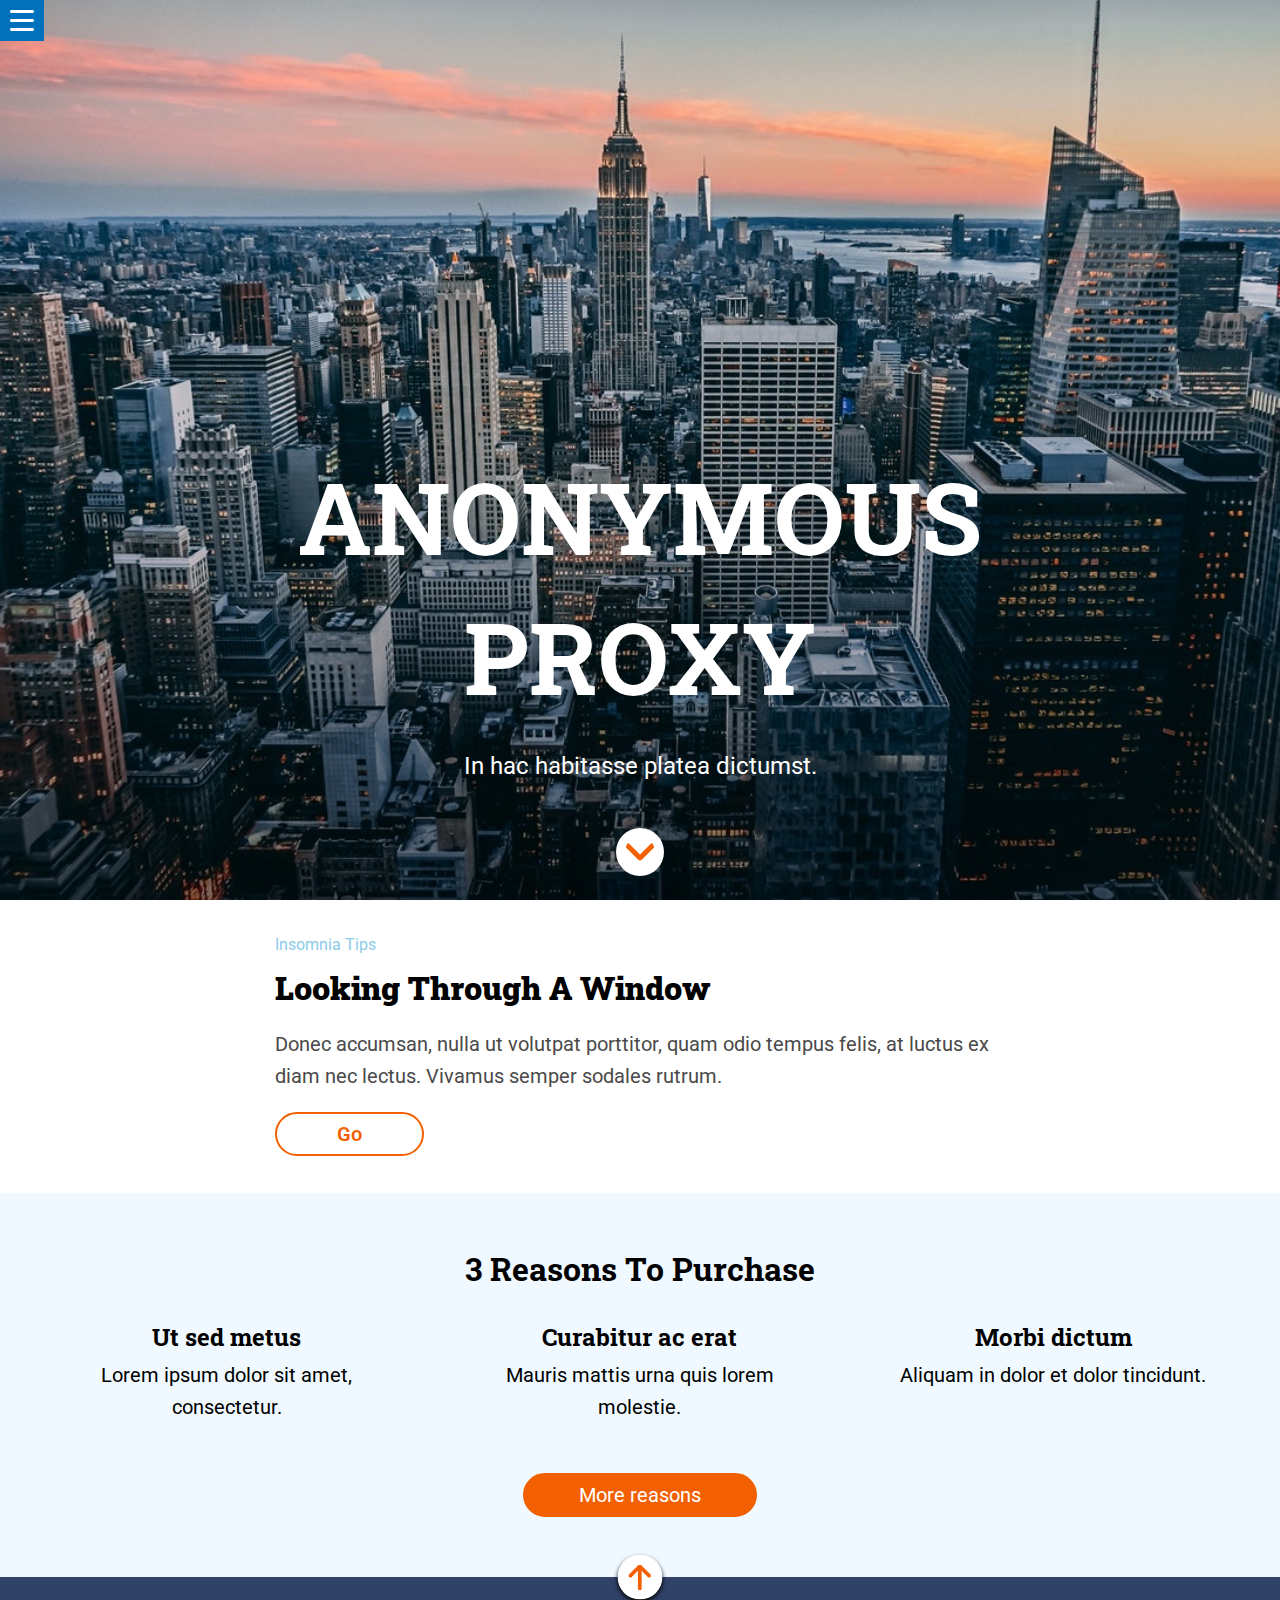
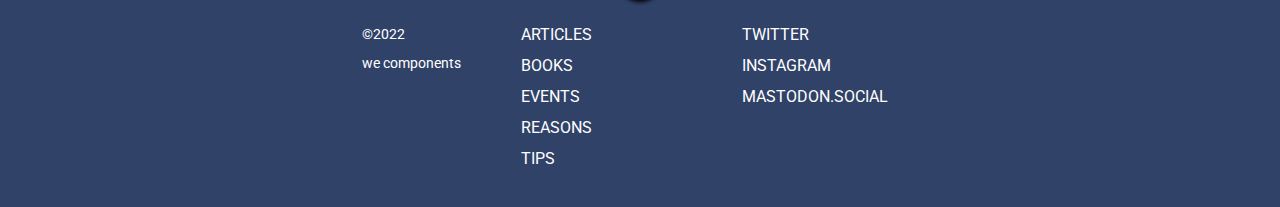
<file: docs/index.html>
<!DOCTYPE html>
<html lang="es">
  <head>
    <meta charset="UTF-8" />
    <meta name="viewport" content="width=device-width, initial-scale=1" />
    <title>Anonymous proxy</title>
    <link rel="preconnect" href="https://fonts.googleapis.com" />
    <link rel="preconnect" href="https://fonts.gstatic.com" crossorigin />
    <link
      href="https://fonts.googleapis.com/css2?family=Roboto+Slab:wght@100..900&display=swap"
      rel="stylesheet"
    />
    <link
      href="https://fonts.googleapis.com/css?family=Roboto&display=swap"
      rel="stylesheet"
    />
    <link
      rel="stylesheet"
      href="https://cdnjs.cloudflare.com/ajax/libs/font-awesome/6.5.1/css/all.min.css"
      integrity="sha512-DTOQO9RWCH3ppGqcWaEA1BIZOC6xxalwEsw9c2QQeAIftl+Vegovlnee1c9QX4TctnWMn13TZye+giMm8e2LwA=="
      crossorigin="anonymous"
      referrerpolicy="no-referrer"
    />
    
    <link rel="icon" href="./images/favicon.ico">
    <link rel="stylesheet" href="./assets/index-929fcc8e.css">
  </head>

  <body>
    <header class="header" id="header">
  <a href="https://adalab.es/">
    <img class="header__menu" src="./images/ico-menu.svg" alt="menu" />
  </a>
  <h1 class="header__title">ANONYMOUS PROXY</h1>
  <p class="header__subtitle">In hac habitasse platea dictumst.</p>
  <a href="#3_Reasons"
    ><img
      class="header__arrow"
      src="./images/ico-scroll-down.svg"
      alt="scroll down"
  /></a>
</header>

    <section class="banner">
  <span class="banner__subtitle">Insomnia Tips</span>
  <h2 class="banner__title">Looking Through A Window</h2>
  <p class="banner__text">
    Donec accumsan, nulla ut volutpat porttitor, quam odio tempus felis, at luctus ex diam nec lectus. Vivamus semper sodales rutrum.
  </p>
  <span class="banner__buttonGo">Go</span>
</section>

    <section class="articles">
  <h3 class="articles__title" id="3_Reasons">3 Reasons To Purchase</h3>
  <article class="articles__article">
    <h4 class="articles__article--title">Ut sed metus</h4>
    <p class="articles__article--text">
      Lorem ipsum dolor sit amet, consectetur.
    </p>
  </article>
  <article class="articles__article">
    <h4 class="articles__article--title">Curabitur ac erat</h4>
    <p class="articles__article--text">
      Mauris mattis urna quis lorem molestie.
    </p>
  </article>
  <article class="articles__article">
    <h4 class="articles__article--title">Morbi dictum</h4>
    <p class="articles__article--text">Aliquam in dolor et dolor tincidunt.</p>
  </article>
  <span class="articles__button">More reasons</span>
</section>

    <footer class="footer">
    <a href=#header><img class="footer__arrow" src="./images/ico-arrow.svg" alt="scroll down"></a>
    <nav class="footer__menu">
        <ul class="footer__menu--ul">
            <li><a class="footer__menu--ul link" href=https://adalab.es/ >ARTICLES</a></li>
            <li><a class="footer__menu--ul link" href=https://adalab.es/>BOOKS</a></li>
            <li><a class="footer__menu--ul link" href=https://adalab.es/>EVENTS</a></li>
            <li><a class="footer__menu--ul link" href=https://adalab.es/>REASONS</a></li>
            <li><a class="footer__menu--ul link" href=https://adalab.es/>TIPS</a></li>
        </ul>
    </nav>
    <nav class="footer__menu">
        <ul class="footer__menu--ul">
            <li><a class="footer__menu--ul link" href=https://adalab.es/>TWITTER</a></li>
            <li><a class="footer__menu--ul link" href=https://adalab.es/>INSTAGRAM</a></li>
            <li><a class="footer__menu--ul link" href=https://adalab.es/>MASTODON.SOCIAL</a></li>
        </ul>
    </nav>
    <section class="footer__copyright">
        <span>&copy;2022</span>
        <span>we <i class="fa-solid fa-heart"></i> components</span>
    </section>
</footer>
  </body>
</html>
</file>
<file: docs/assets/index-929fcc8e.css>
*{margin:0;padding:0;box-sizing:border-box}html,body,div,span,applet,object,iframe,h1,h2,h3,h4,h5,h6,p,blockquote,pre,a,abbr,acronym,address,big,cite,code,del,dfn,em,img,ins,kbd,q,s,samp,small,strike,strong,sub,sup,tt,var,b,u,i,center,dl,dt,dd,ol,ul,li,fieldset,form,label,legend,table,caption,tbody,tfoot,thead,tr,th,td,article,aside,canvas,details,embed,figure,figcaption,footer,header,hgroup,menu,nav,output,ruby,section,summary,time,mark,audio,video{margin:0;padding:0;border:0;font-size:100%;font:inherit;vertical-align:baseline}article,aside,details,figcaption,figure,footer,header,hgroup,menu,nav,section{display:block}body{line-height:1}ol,ul{list-style:none}blockquote,q{quotes:none}blockquote:before,blockquote:after,q:before,q:after{content:"";content:none}table{border-collapse:collapse;border-spacing:0}:root{font-family:Roboto,sans-serif}.header{height:100vh;background-image:url(../images/cover.jpg);background-size:cover;background-position:center;color:#fff;position:relative;display:flex;flex-direction:column;gap:20px;justify-content:center;align-items:center}@media screen and (width >= 768px){.header{gap:25px}}.header__menu{background-color:#0271bc;padding:6px;position:fixed;top:0;left:0}@media screen and (width >= 768px){.header__menu{width:40px;padding:10px}}@media screen and (width >= 1280px){.header__menu{width:44px;padding:10px}}.header__title{margin-top:215px;font-size:42px;text-align:center;font-weight:700;font-family:Roboto Slab,serif;line-height:1.2}@media screen and (width >= 768px){.header__title{margin-top:calc(100vh - 450px);font-size:80px;line-height:1.4}}@media screen and (width >= 1280px){.header__title{margin-top:calc(100vh - 500px);font-size:100px;gap:25px;padding-left:270px;padding-right:270px}}@media screen and (width >= 768px){.header__subtitle{font-size:24px;padding:0 250px;text-align:center;line-height:1.3}}.header__arrow{background-color:#fff;width:36px;height:36px;padding:10px 7px 7px;border-radius:50%}@media screen and (width >= 1280px){.header__arrow{margin-top:20px;width:48px;height:48px;padding:9px}}.banner{padding:37px 15px}@media screen and (width >= 768px){.banner{padding:37px 39px}}@media screen and (width >= 1280px){.banner{padding:37px 275px}}.banner__subtitle{color:#8ccbea;font-size:16px}.banner__title{margin-top:15px;font-family:Roboto Slab,serif;font-size:24px;font-weight:900;line-height:1.25}@media screen and (width >= 1280px){.banner__title{font-size:32px}}.banner__text{margin-top:20px;font-size:18px;color:#4a4a4a;line-height:1.6}@media screen and (width >= 1280px){.banner__text{font-size:20px}}.banner__buttonGo{color:#f26002;font-weight:600;display:inline-block;margin-top:20px;font-size:20px;padding:10px 30px;border:2px solid #f26002;border-radius:25px;transition:all 1s}@media screen and (width >= 1280px){.banner__buttonGo{padding:10px 60px}}.banner__buttonGo:hover{background-color:#f26002;color:#fff;box-shadow:0 0 15px #f26002;transform:scale(1.1)}.articles{background-color:#eff9ff;padding:25px 20px 60px;text-align:center;display:grid;grid-template-rows:auto auto auto;row-gap:40px}@media screen and (width >= 768px){.articles{padding:30px 20px 60px;grid-template-columns:1fr 1fr 1fr}}@media screen and (width >= 1280px){.articles{padding-top:60px}}.articles__title{font-family:Roboto Slab,serif;font-size:24px;font-weight:700}@media screen and (width >= 768px){.articles__title{grid-column:1/4;font-size:26px}}@media screen and (width >= 1280px){.articles__title{font-size:32px}}.articles__article{padding-left:50px;padding-right:50px;font-size:18px}@media screen and (width >= 768px){.articles__article{padding-left:15px;padding-right:15px}}@media screen and (width >= 1280px){.articles__article{padding-left:30px;padding-right:30px}}.articles__article--title{font-family:Roboto Slab,serif;font-weight:700}@media screen and (width >= 768px){.articles__article--title{font-size:24px}}.articles__article--text{margin-top:10px;line-height:1.6}@media screen and (width >= 768px){.articles__article--text{font-size:20px}}.articles__button{color:#fff;font-size:20px;background-color:#f26002;border:2px solid #f26002;padding:10px 0;margin-top:10px;margin-left:50px;margin-right:50px;border-radius:30px;transition:all 1s}@media screen and (width >= 768px){.articles__button{grid-column:2/3;margin-left:15px;margin-right:15px}}@media screen and (width >= 1280px){.articles__button{margin-left:90px;margin-right:90px}}.articles__button:hover{background-color:#fff;color:#f26002;border:2px solid #f26002;box-shadow:0 0 15px #f26002;transform:scale(1.1)}.footer{background-color:#304268;color:#fff;display:flex;flex-direction:column;align-items:center;gap:40px;padding-top:30px;padding-bottom:40px;position:relative}@media screen and (width >= 768px){.footer{padding-top:50px;flex-direction:row;align-items:flex-start;justify-content:start}}@media screen and (width >= 1280px){.footer{justify-content:center;gap:60px}}.footer__arrow{background-color:#fff;width:45px;height:45px;padding:10px 9px 9px;border-radius:50%;box-shadow:0 2.5px 4px #000;position:absolute;top:0;left:50%;transform:translate(-50%,-50%)}@media screen and (width >= 768px){.footer__menu{order:2;padding-left:90px}}@media screen and (width >= 1280px){.footer__menu{padding-left:0;padding-right:90px}}.footer__menu--ul{display:flex;flex-direction:column;align-items:center;gap:15px}@media screen and (width >= 768px){.footer__menu--ul{align-items:flex-start}}.footer__menu--ul.link{color:#fff;font-size:16px;text-decoration:none}.footer__copyright{font-size:14px;display:flex;flex-direction:column;align-items:center;gap:15px}@media screen and (width >= 768px){.footer__copyright{align-items:flex-start;order:1}}.footer__copyright .fa-solid.fa-heart{color:#f26002}
</file>
